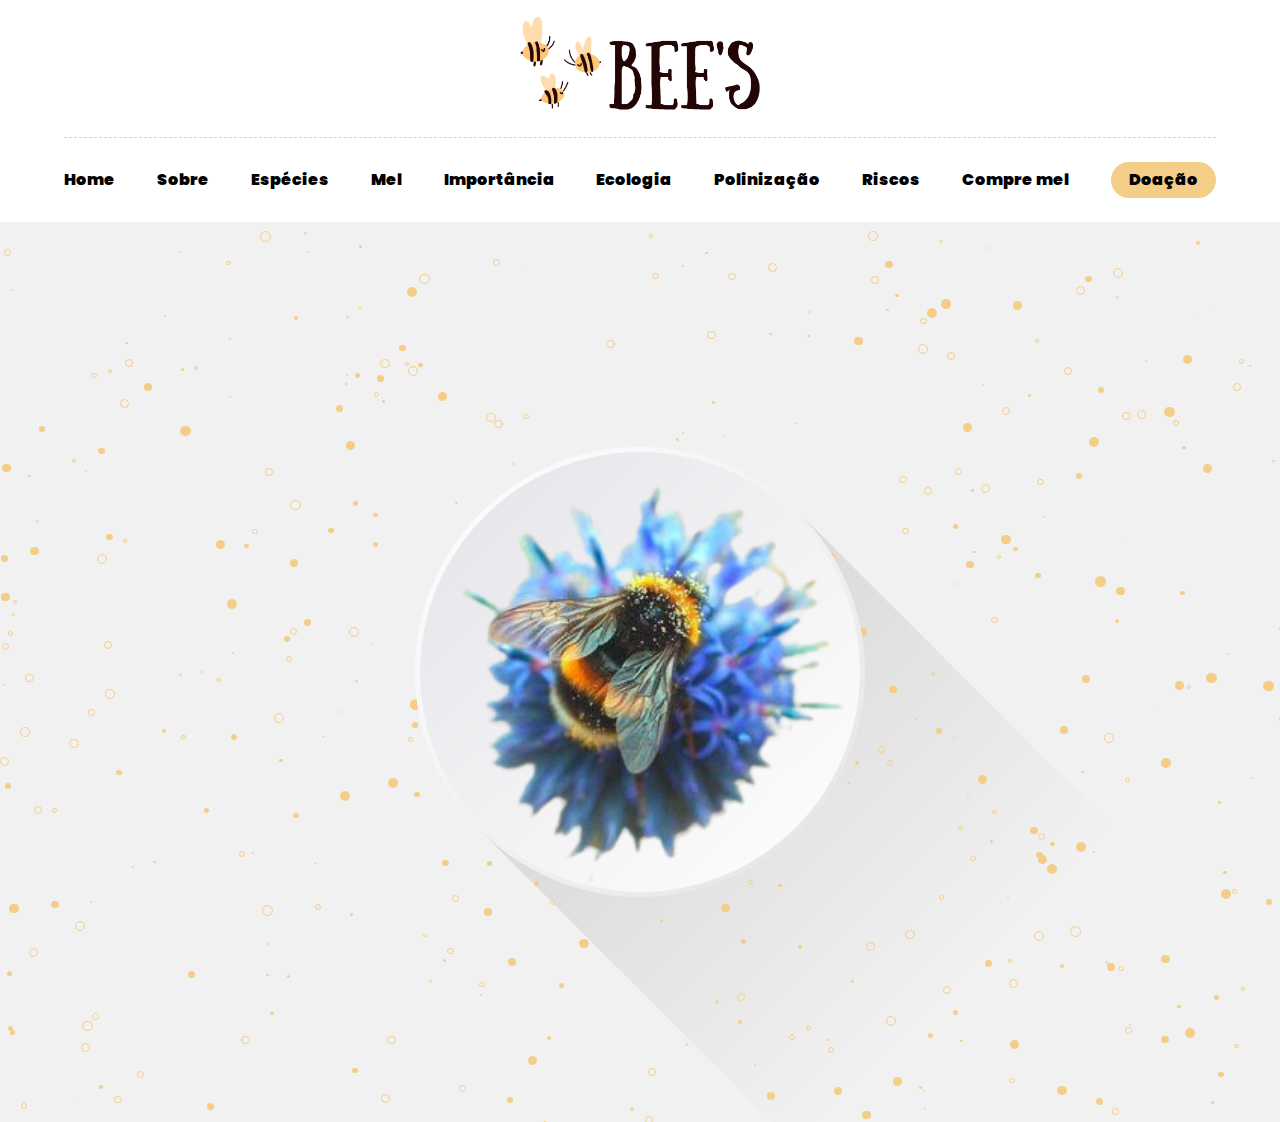
<file: abeia/index.html>
<!DOCTYPE html>
<html lang="pt-BR">

<head>
  <meta charset="UTF-8">
  <meta http-equiv="X-UA-Compatible" content="IE=edge">
  <meta name="viewport" content="width=device-width, initial-scale=1.0">
  <link rel="icon" type="image/x-icon" href="./src/images/logo-removebg-preview.png">
  <!-- GOOGLE FONTS -->
  <link rel="preconnect" href="https://fonts.googleapis.com">
  <link rel="preconnect" href="https://fonts.gstatic.com" crossorigin>
  <link
    href="https://fonts.googleapis.com/css2?family=Barrio&family=Courgette&family=Familjen+Grotesk:wght@500;600;700&family=Poppins:wght@100;300&display=swap"
    rel="stylesheet">

  <!-- SCRIPTS -->
  <script src="./src/js/scripts.js" defer></script>
  <!-- CSS  -->
  <link rel="stylesheet" href="./src/scss/pages/home/home.css">
  <title>Bee</title>
</head>

<body>
  <header class="header">
    <nav class="container">
      <a class="header__logo" href="/" title="Bee">
        <img src="src/images/logo_abeia_2-removebg-preview.png">
      </a>
      <ul class="header__links">
        <li>
          <a href="#" title="Home">
            Home
          </a>
        </li>
        <li>
          <a href="#" title="Sobre">
            Sobre
          </a>
        <li>
          <a href="#" title="Espécies">
            Espécies
          </a>
        </li>
        <li>
          <a href="#" title="Mel">
            Mel
          </a>
        </li>
        <li>
          <a href="#" title="Importância">
            Importância
          </a>
        </li>
        <li>
          <a href="#" title="Ecologia">
            Ecologia
          </a>
        </li>
        <li>
          <a href="#" title="Polinização">
            Polinização
          </a>
        </li>
        <li>
          <a href="#" title="Riscos">
            Riscos
          </a>
        </li>
        <li>
          <a href="#" title="Compre mel">
            Compre mel
          </a>
        </li>
        <li>
          <a href="#" title="Doação">
            Doação
          </a>
        </li>
      </ul>
      <button type="button" class="header__mobile-button">
        <span></span>
        <span></span>
        <span></span>
      </button>
    </nav>
  </header>
  
  <main class="main">
    <section class="main__banner">
      <div class="main__banner__box">
        <div class="main__banner__box__circle">
          <img src="src/images/abelhas-removebg-preview.png">
        </div>
      </div>
    </section>
    <!-- <section class="text-sobre">
      <div class="container">
        <div class="text-sobre__img">
          <img src="./src/images/abelhas-sobre.webp"
        </div>
        <a href"./sobre.html" title="Sobre">Sociedade</a>
        
      </div>
      <div>
        <img >
      </div>
    </section> -->
  </main>
</body>

</html>
</file>
<file: abeia/src/scss/pages/home/home.css>
/* http://meyerweb.com/eric/tools/scss/reset/ 
   v2.0 | 20110126
   License: none (public domain)
*/
* {
  box-sizing: border-box;
}

html, body, div, span, applet, object, iframe,
h1, h2, h3, h4, h5, h6, p, blockquote, pre,
a, abbr, acronym, address, big, cite, code,
del, dfn, em, img, ins, kbd, q, s, samp,
small, strike, strong, sub, sup, tt, var,
b, u, i, center,
dl, dt, dd, ol, ul, li,
fieldset, form, label, legend,
table, caption, tbody, tfoot, thead, tr, th, td,
article, aside, canvas, details, embed,
figure, figcaption, footer, header, hgroup,
menu, nav, output, ruby, section, summary,
time, mark, audio, video {
  margin: 0;
  padding: 0;
  border: 0;
  font-size: 100%;
  vertical-align: baseline;
}

/* HTML5 display-role reset for older browsers */
article, aside, details, figcaption, figure,
footer, header, hgroup, menu, nav, section {
  display: block;
}

body {
  line-height: 1;
}

ol, ul {
  list-style: none;
}

blockquote, q {
  quotes: none;
}

blockquote:before, blockquote:after,
q:before, q:after {
  content: "";
  content: none;
}

table {
  border-collapse: collapse;
  border-spacing: 0;
}

* {
  font-family: Poppins;
}

a, svg, button {
  transition: 0.3s;
}

.container {
  width: 100%;
  max-width: 74rem;
  margin: auto;
  padding: 0 1rem;
}

.header {
  background-color: none;
  padding-top: 16px;
  background-color: white;
  position: relative;
  width: 100vw;
}
.header__logo {
  display: block;
  max-width: 240px;
  width: 100%;
  transition: 0.3s;
  margin: 0 auto;
}
.header__logo:hover {
  transform: scale(1.1);
}
.header__logo img {
  width: 100%;
}
.header__links {
  display: flex;
  justify-content: center;
  align-items: center;
  justify-content: space-between;
  background-color: white;
  border-top: 0.0625rem dashed rgb(244, 206, 137);
  margin-top: 24px;
  padding: 24px 0;
  gap: 16px;
  width: 100%;
}
.header__links a {
  display: block;
  color: black;
  height: 100%;
  text-decoration: none;
  font-weight: 999;
}
.header__links a svg {
  width: 32px;
}
.header__links a:hover {
  color: rgb(244, 206, 137);
}
.header__links li:last-child a {
  background-color: rgb(244, 206, 137);
  padding: 8px 16px;
  border-radius: 6.25rem;
  border: 2px dashed rgb(244, 206, 137);
}
.header__links li:last-child a:hover {
  background-color: transparent;
  color: rgb(244, 206, 137);
}
.header__mobile-button {
  display: none;
}
@media (max-width: 927px) {
  .header {
    padding: 16px 0;
    position: fixed;
    z-index: 999;
    top: 0;
    left: 0;
  }
  .header + main {
    margin-top: 4.92rem;
  }
  .header__logo {
    max-width: 7rem;
    margin: 0;
  }
  .header .container {
    display: flex;
    align-items: center;
    justify-content: space-between;
  }
  .header__links {
    flex-direction: column;
    justify-content: flex-start;
    gap: 1.5rem;
    position: absolute;
    right: 0px;
    top: 100%;
    max-width: 12rem;
    width: 100vh;
    align-items: flex-start;
    padding: 16px;
    padding-bottom: 5rem;
    margin: 0;
    border: none;
    height: calc(100vh - 4.92rem);
    transition: 0.3s;
    transform: translateX(100%);
  }
  .header__links.active {
    transform: translateX(0);
  }
  .header__links li:last-child {
    margin-top: auto;
  }
  .header__mobile-button {
    margin-left: 16px;
    background-color: none;
    border: none;
    padding: 0;
    width: 2.0625rem;
    height: 1.5625rem;
    position: relative;
    display: block;
    background: none;
  }
  .header__mobile-button span {
    background-color: rgb(72, 38, 1);
    height: 0.3125rem;
    width: 100%;
    position: absolute;
    left: 0;
    border-radius: 8px;
    transition: 0.3s;
  }
  .header__mobile-button span:first-child {
    top: 0;
  }
  .header__mobile-button span:nth-child(2) {
    top: 50%;
    transform: translateY(-50%);
  }
  .header__mobile-button span:last-child {
    bottom: 0;
  }
  .header__mobile-button.active span:nth-child(1) {
    top: 0.5625rem;
    transform: rotate(45deg);
  }
  .header__mobile-button.active span:nth-child(2) {
    width: 0;
  }
  .header__mobile-button.active span:nth-child(3) {
    transform: rotate(-45deg);
    bottom: 0.7188rem;
  }
}

.main__banner {
  display: flex;
  justify-content: center;
  align-items: center;
  min-height: 100vh;
  background-color: #f1f1f1;
  position: relative;
  overflow: hidden;
}
.main__banner__box {
  position: relative;
  width: 28.125rem;
  aspect-ratio: 1;
}
.main__banner__box::before {
  content: "";
  position: absolute;
  top: 0;
  left: 50%;
  width: 100%;
  height: 100%;
  background: linear-gradient(to right, #000, transparent);
  opacity: 0.1;
  transform: rotate(45deg);
  transform-origin: left;
}
.main__banner__box__circle {
  position: relative;
  width: 100%;
  height: 100%;
  background: linear-gradient(135deg, #fff, #e4e3e8);
  display: flex;
  justify-content: center;
  align-items: center;
  border-radius: 50%;
  z-index: 1;
}
.main__banner__box__circle::before {
  content: "";
  position: absolute;
  top: 0.3125rem;
  bottom: 0.3125rem;
  left: 0.3125rem;
  right: 0.3125rem;
  background: linear-gradient(315deg, #fff, #e4e3e8);
  border-radius: 50%;
}
.main__banner__box__circle img {
  position: absolute;
  z-index: 2;
  height: 100%;
  image-resolution: 100%;
}
.main__banner span {
  position: absolute;
  background: rgb(244, 206, 137);
  border-radius: 100%;
  animation: animate linear infinite;
}
.main__banner span:nth-child(even) {
  background: transparent;
  border: 1px solid rgb(244, 206, 137);
}
@keyframes animate {
  0% {
    transform: translateY(0);
    opacity: 0;
  }
  10% {
    opacity: 1;
  }
  90% {
    opacity: 1;
  }
  100% {
    transform: translateY(-2220%);
    opacity: 0;
  }
}
</file>
